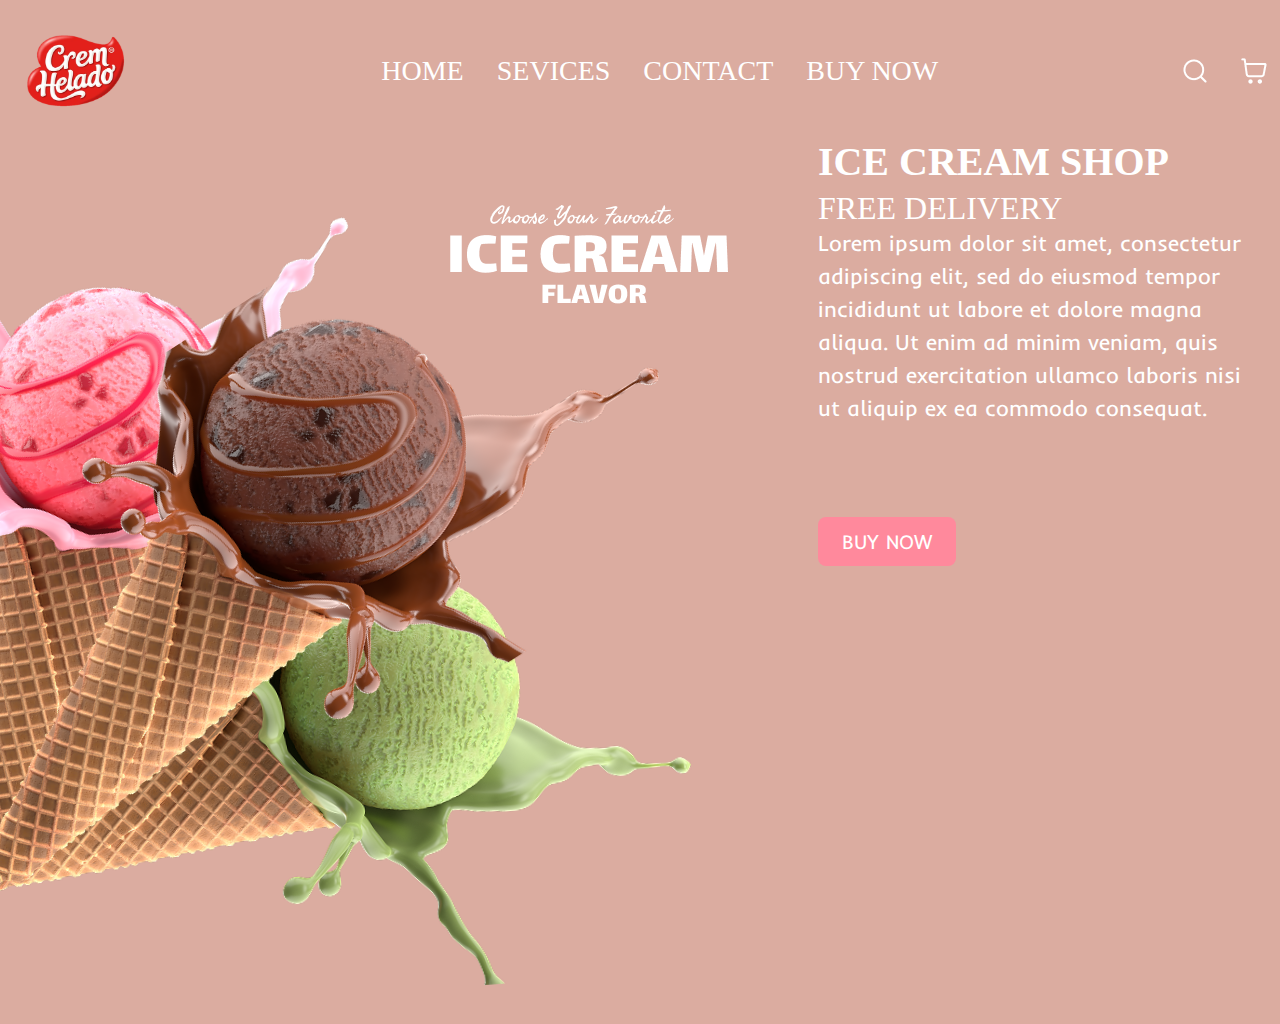
<file: index.html>
<!DOCTYPE html>
<html lang="en">

<head>
    <meta charset="UTF-8">
    <meta name="viewport" content="width=device-width, initial-scale=1.0">
    <title>ICE CREAM SHOP</title>
    <link rel="stylesheet" href="src/css/style.css">
</head>

<body>
    <div class="div_logo">
        <img src="src/storage/img/Crem_Helado.webp" alt="logo">
    </div>
    <div class="div_menu">
        <ul>
            <li><a href="#">HOME</a></li>
            <li><a href="#">SEVICES</a></li>
            <li><a href="#">CONTACT</a></li>
            <li><a href="#">BUY NOW</a></li>
        </ul>
    </div>
    <div class="div_option">
        <img src="src/storage/img/search-md.png" alt="">
        <img src="src/storage/img/Icon.png" alt="">
    </div>
    <div class="div_product">
        <img src="src/storage/img/logo.png">
        <div class="div_ice_cream">
            <img src="src/storage/img/IceCream (1).png">
            <img src="src/storage/img/IceCream (2).png">
            <img src="src/storage/img/IceCream.png">
        </div>
    </div>
    <div class="div_info">
        <h1>ICE CREAM SHOP</h1>
        <span>FREE DELIVERY</span>
        <p>Lorem ipsum dolor sit amet, consectetur adipiscing elit, sed do eiusmod tempor incididunt ut labore et dolore magna aliqua. Ut enim ad minim veniam, quis nostrud exercitation ullamco laboris nisi ut aliquip ex ea commodo consequat. </p>
        <a href="#">BUY NOW</a>
    </div>
    
    
</body>

</html>
</file>
<file: src/css/style.css>
@import url(variable.css);

* {
    margin: 0;
    padding: 0;
    box-sizing: border-box;
}

body {
    background: var(--color-1);
    display: grid;
    grid-template-columns: repeat(10, 1rf);
    grid-template-rows: 95px 1fr;
    column-gap: 2%;
    padding: 23px 1% 0px 1%;
    grid-template-areas: "logo logo menu menu menu menu menu menu opcion opcion"
        "pre pre pre pre pre info info info info info";
}

.div_logo {
    grid-area: logo;
    /* background:orange; */
    display: flex;
    justify-content: center;
    align-items: center;
}

.div_logo img {
    width: 80%;
    height: 100%;
    object-fit: contain;
}

.div_menu {
    /* background:blue; */
    grid-area: menu;
    display: flex;
    justify-content: center;
    align-items: center;
}

.div_menu ul{
    display: flex;
    gap: 33px;
}

.div_menu ul li{
    /* background-color: black; */
    list-style: none;
}

.div_menu ul li a{
    color: var(--color-2);
    text-decoration: none;
    font-size: 28px;
}

.div_option{
    grid-area: opcion;
    /* background: red; */
    display: flex;
    justify-content: center;
    align-items: center;
    gap: 32px;
}

.div_product{
    padding-top: 81px;
    grid-area: pre;
    /* background: blueviolet; */
    width: 780px;
    height: 85vh;
    position: relative;
}

.div_product > img {
    position: absolute;
    right: 52px;
}

.div_ice_cream img:nth-child(1),
.div_ice_cream img:nth-child(2),
.div_ice_cream img:nth-child(3) {
    position: absolute;
    height: 663px;
    object-fit: contain;
    bottom: 0;
}

.div_ice_cream img:nth-child(3) {
    transform: rotate(32.69deg);
    width: 447px;
    height: 753px;
    z-index: 5;
    left: -140px;
}

.div_ice_cream img:nth-child(2) {
    transform: rotate(57.18deg);
    width: 447px;
    height: 832px;
    z-index: 10;
    left: 40px;
    bottom: -80px;
}

.div_ice_cream img:nth-child(1) {
    transform: rotate(85.74deg);
    width: 514px;
    height: 746px;
    z-index: 5;
    left: 45px;
    bottom: -230px
}

.div_info {
    grid-area: info;
    margin-top: 20px;
    text-align: left;
    /* background: orange; */
    /* display: flex;
    flex-direction: column;
    justify-content: center;
    align-items: center; */
}

.div_info h1 {
    font-size: 40px;
    font-weight: bold;
    margin-bottom: 5px;
    color: var(--color-2);
}

.div_info h2 {
    font-size: 24px;
    margin-bottom: 15px;
}

.div_info p {
    font-size: 18px;
    line-height: 1.5;
    margin-bottom: 20px;
}

.div_info span {
    font-size: 32px;
    color: var(--color-2);
}

.div_info a {
    display: inline-block;
    padding: 12px 24px;
    background-color: var(--color-3);
    color: var(--color-2);
    text-decoration: none;
    font-size: 20px;
    border-radius: 8px;
    transition: background-color 0.3s ease;
    align-self: flex-start;
}

.div_info a:hover {
    background-color: darken(var(--color-3), 10%);
}

.div_content {
    /* display: flex;
    flex-direction: column;
    align-items: center; */
}

.div_content h1,
.div_content span,
.div_content p {
    color: #fff;
}

.div_content h1 {
    font-size: 40px;
}

.div_content span {
    font-size: 32px;
}

.div_content p {
    font-family: "lelezar-Regular";
    font-size: 16px;
    width: 100%;
    padding: 0 1%;
    
}

.div_info p {
    font-family: "inder-Regular";
    color: #fff;
    font-size: 22px;
    
    
}

.div_info a {
    font-family: "inder-Regular";
    align-self: flex-end;
    margin-top: 72px;
    margin-right: 113px;
}

@media(max-width: 430px) {
    body {
        display: grid;
        padding: 0;
        grid-template-columns: repeat(3, 1fr);
        grid-template-rows: repeat(2, 95px) 50px 1fr 294px;
        grid-template-areas: "logo logo logo "
            "menu menu menu "
            "opcion opcion opcion "
            "pre pre pre "
            "info info info";
    }

    .div_menu {
        /* background-color: violet; */
        grid-area: menu;
        padding: 0 1%;
    }

    .div_menu ul {
        display: flex;
        flex-direction: row;
        overflow-x: scroll;
        gap: 10px;
    }

    .div_menu ul>li {
        flex: 1;
        /* background-color: purple; */
    }

    .div_menu ul li a {
        width: 150px;
        padding: 5px;
        border: 1px solid #fff;
        border-radius: 18px;
        text-align: center;
        display: block;
    }

    .div_product {
        padding-top: 0;
        grid-area: pre;
        width: 100%;
        height: 550px;
        position: relative;
        overflow: hidden;
    }

    .div_product>img {
        position: absolute;
        left: 0;
        top: 0;
        right: 0;
        margin: auto;
        z-index: 10;
    }

    .div_ice_cream {
        position: relative;
        width: 100%;
    }

    .div_ice_cream img:nth-child(1),
    .div_ice_cream img:nth-child(2),
    .div_ice_cream img:nth-child(3) {
        transform: rotate(0deg);
        position: absolute;
        height: 500px;
        object-fit: contain;
        inset: 0px;
        margin: 30px auto;
        z-index: -10;
    }

    .div_ice_cream img:nth-child(3) {
        transform: rotate(19deg);
        width: 447px;
        height: 500px;
        z-index: 5;
        left: -100px;
    }

    .div_ice_cream img:nth-child(2) {
        transform: rotate(19deg);
        width: 447px;
        height: 500px;
        z-index: 10;
        left: -15px;
        bottom: 0px;
    }

    .div_ice_cream img:nth-child(1) {
        transform: rotate(19deg);
        width: 514px;
        height: 500px;
        z-index: 5;
        left: 55px;
        bottom: 0px;
    }
}
</file>
